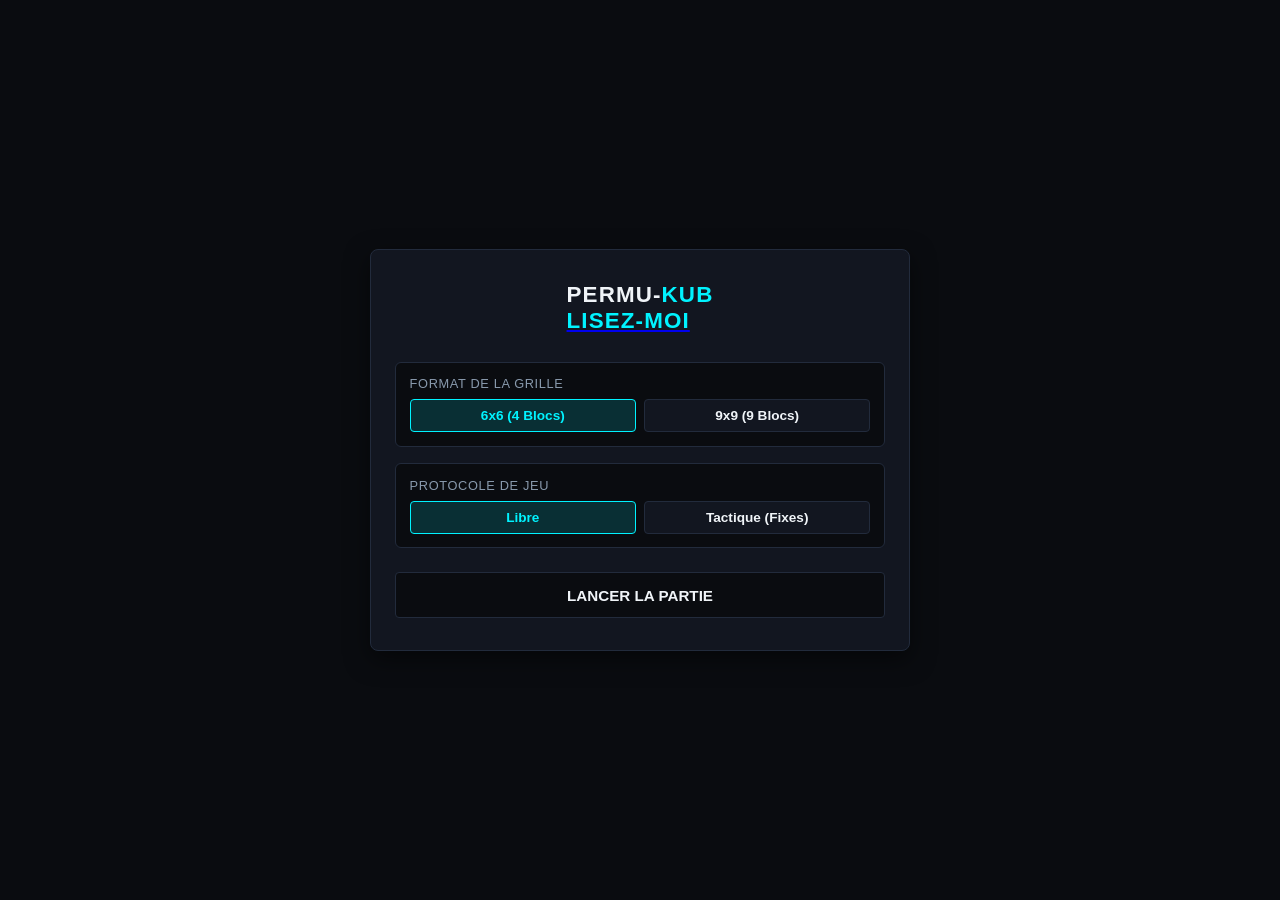
<file: index.html>
<!DOCTYPE html>
<html lang="fr">
<head>
    <meta charset="UTF-8">
    <meta name="viewport" content="width=device-width, initial-scale=1.0">
    <title>Permu-kub - Casse-tête de Permutation Spatiale</title>
    <link rel="stylesheet" href="binoku_style.css">
</head>
<body>

    <main class="binokub-container">
        <!-- Écran de Configuration / Menu Principal -->
        <div id="menu-screen" class="menu-screen">
            <header class="binokub-header" style="justify-content: center; border: none; margin-bottom: 0;">
                <h1 class="binokub-title">Permu-<span>kub</span><BR /><a href="README.html"><span class="binokub-title">Lisez-Moi</span></a></h1>
            </header>
            
            <div class="menu-group">
                <label>Format de la grille</label>
                <div class="options-row">
                    <button id="size-6" class="opt-btn active" data-size="6">6x6 (4 Blocs)</button>
                    <button id="size-9" class="opt-btn" data-size="9">9x9 (9 Blocs)</button>
                </div>
            </div>

            <div class="menu-group">
                <label>Protocole de jeu</label>
                <div class="options-row">
                    <button id="mode-1" class="opt-btn active" data-mode="1">Libre</button>
                    <button id="mode-2" class="opt-btn" data-mode="2">Tactique (Fixes)</button>
                </div>
            </div>

            <button id="btn-start-game" class="menu-btn">Lancer la Partie</button>
        </div>

        <!-- Interface de Jeu -->
        <div id="game-screen" style="display: none;">
            <header class="binokub-header">
                <h1 class="binokub-title">Permu-<span>kub</span></h1>
                <div style="display: flex; gap: 0.5rem;">
                    <button id="binoku-menu-btn" class="selector-btn">Menu</button>
                    <button id="binoku-reset-btn" class="selector-btn">Recommencer</button>
                </div>
            </header>

            <div class="binokub-status-panel">
                <div class="status-item">
                    <span class="status-label">État du Système</span>
                    <span id="binoku-status" class="status-value">Initialisation...</span>
                </div>
            </div>

            <div class="binokub-grid-wrapper">
                <div id="binoku-grid" class="binokub-grid">
                    <!-- Rempli dynamiquement -->
                </div>
            </div>
        </div>
    </main>

    <!-- Chargement séquentiel des scripts -->
    <script src="binoku_generator.js"></script>
    <script src="binoku_shuffler.js"></script>
    <script src="binoku_gameplay.js"></script>
</body>
</html>
</file>
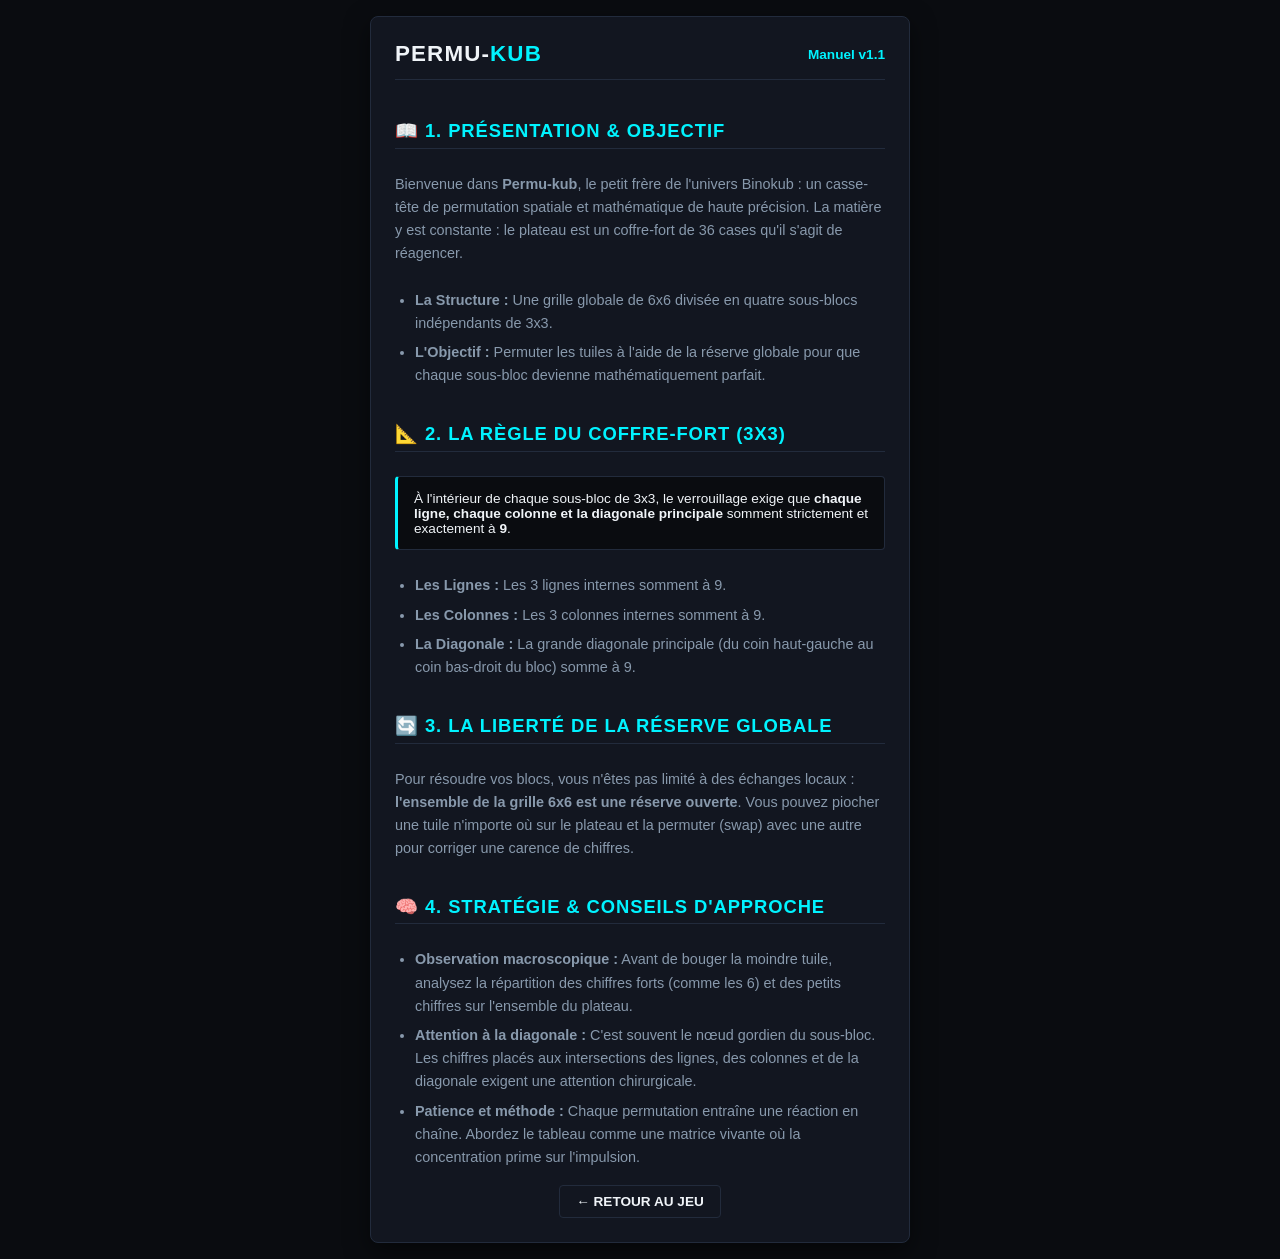
<file: README.html>
<!DOCTYPE html>
<html lang="fr">
<head>
    <meta charset="UTF-8">
    <meta name="viewport" content="width=device-width, initial-scale=1.0">
    <title>Permu-kub - Manuel du Stratège (README)</title>
    <link rel="stylesheet" href="binoku_style.css">
    <style>
        .readme-content {
            display: flex;
            flex-direction: column;
            gap: 1.5rem;
            text-align: left;
            padding: 0.5rem 0;
        }
        .readme-content h2 {
            font-size: 1.15rem;
            color: var(--text-accent);
            border-bottom: 1px solid var(--border-color);
            padding-bottom: 0.35rem;
            margin-top: 0.75rem;
            text-transform: uppercase;
            letter-spacing: 0.05em;
        }
        .readme-content h3 {
            font-size: 0.95rem;
            color: var(--text-main);
            margin-top: 0.5rem;
        }
        .readme-content p, .readme-content li {
            font-size: 0.9rem;
            color: var(--text-muted);
            line-height: 1.6;
        }
        .readme-content ul {
            padding-left: 1.25rem;
            display: flex;
            flex-direction: column;
            gap: 0.4rem;
        }
        .rule-box {
            background-color: var(--bg-primary);
            border: 1px solid var(--border-color);
            border-left: 3px solid var(--text-accent);
            border-radius: 4px;
            padding: 0.85rem 1rem;
            font-size: 0.85rem;
            color: var(--text-main);
        }
        .back-link {
            display: inline-block;
            background-color: var(--surface-color);
            color: var(--text-main);
            border: 1px solid var(--border-color);
            padding: 0.5rem 1rem;
            border-radius: 4px;
            text-decoration: none;
            font-size: 0.85rem;
            font-weight: 600;
            text-transform: uppercase;
            transition: var(--transition-fast);
            text-align: center;
            margin-top: 0.5rem;
        }
        .back-link:hover {
            background-color: var(--surface-hover);
            border-color: var(--text-accent);
            color: var(--text-accent);
        }
    </style>
</head>
<body>

    <main class="binokub-container">
        <!-- En-tête -->
        <header class="binokub-header">
            <h1 class="binokub-title">Permu-<span>kub</span></h1>
            <span class="status-value" style="color: var(--text-accent);">Manuel v1.1</span>
        </header>

        <!-- Contenu du Manuel -->
        <div class="readme-content">
            <h2>📖 1. Présentation & Objectif</h2>
            <p>Bienvenue dans <strong>Permu-kub</strong>, le petit frère de l'univers Binokub : un casse-tête de permutation spatiale et mathématique de haute précision. La matière y est constante : le plateau est un coffre-fort de 36 cases qu'il s'agit de réagencer.</p>
            <ul>
                <li><strong>La Structure :</strong> Une grille globale de 6x6 divisée en quatre sous-blocs indépendants de 3x3.</li>
                <li><strong>L'Objectif :</strong> Permuter les tuiles à l'aide de la réserve globale pour que chaque sous-bloc devienne mathématiquement parfait.</li>
            </ul>

            <h2>📐 2. La Règle du Coffre-Fort (3x3)</h2>
            <div class="rule-box">
                À l'intérieur de chaque sous-bloc de 3x3, le verrouillage exige que <strong>chaque ligne, chaque colonne et la diagonale principale</strong> somment strictement et exactement à <strong>9</strong>.
            </div>
            <ul>
                <li><strong>Les Lignes :</strong> Les 3 lignes internes somment à 9.</li>
                <li><strong>Les Colonnes :</strong> Les 3 colonnes internes somment à 9.</li>
                <li><strong>La Diagonale :</strong> La grande diagonale principale (du coin haut-gauche au coin bas-droit du bloc) somme à 9.</li>
            </ul>

            <h2>🔄 3. La Liberté de la Réserve Globale</h2>
            <p>Pour résoudre vos blocs, vous n'êtes pas limité à des échanges locaux : <strong>l'ensemble de la grille 6x6 est une réserve ouverte</strong>. Vous pouvez piocher une tuile n'importe où sur le plateau et la permuter (swap) avec une autre pour corriger une carence de chiffres.</p>

            <h2>🧠 4. Stratégie & Conseils d'Approche</h2>
            <ul>
                <li><strong>Observation macroscopique :</strong> Avant de bouger la moindre tuile, analysez la répartition des chiffres forts (comme les 6) et des petits chiffres sur l'ensemble du plateau.</li>
                <li><strong>Attention à la diagonale :</strong> C'est souvent le nœud gordien du sous-bloc. Les chiffres placés aux intersections des lignes, des colonnes et de la diagonale exigent une attention chirurgicale.</li>
                <li><strong>Patience et méthode :</strong> Chaque permutation entraîne une réaction en chaîne. Abordez le tableau comme une matrice vivante où la concentration prime sur l'impulsion.</li>
            </ul>
        </div>

        <!-- Bouton de retour au jeu -->
        <a href="index.html" class="back-link">← Retour au Jeu</a>
    </main>

</body>
</html>
</file>
<file: binoku_style.css>
/* ==========================================
   PERMU-KUB - STYLESHEET v2.1.0
   ========================================== */

:root {
    --bg-primary: #0a0c10;
    --surface-color: #121620;
    --surface-hover: #1a2030;
    --border-color: #222b3c;
    --border-block: #00f3ff;
    --text-main: #f0f4f8;
    --text-muted: #8899ac;
    --text-accent: #00f3ff;
    --danger-color: #ff3366;
    --success-color: #00ff66;
    --transition-fast: 0.2s ease;
}

* {
    box-sizing: border-box;
    margin: 0;
    padding: 0;
    font-family: 'Segoe UI', Roboto, Helvetica, Arial, sans-serif;
}

body {
    background-color: var(--bg-primary);
    color: var(--text-main);
    min-height: 100vh;
    display: flex;
    justify-content: center;
    align-items: center;
    padding: 1rem;
}

.binokub-container {
    background-color: var(--surface-color);
    border: 1px solid var(--border-color);
    border-radius: 8px;
    padding: 1.5rem;
    width: 100%;
    max-width: 540px;
    box-shadow: 0 8px 24px rgba(0, 0, 0, 0.5);
    text-align: center;
}

/* En-tête */
.binokub-header {
    display: flex;
    justify-content: space-between;
    align-items: center;
    margin-bottom: 1.25rem;
    border-bottom: 1px solid var(--border-color);
    padding-bottom: 0.75rem;
}

.binokub-title {
    font-size: 1.4rem;
    font-weight: 700;
    letter-spacing: 0.05em;
    text-transform: uppercase;
    color: var(--text-main);
}

.binokub-title span {
    color: var(--text-accent);
}

/* Boutons et Contrôles */
.selector-btn, .menu-btn {
    background-color: var(--bg-primary);
    color: var(--text-main);
    border: 1px solid var(--border-color);
    padding: 0.5rem 1rem;
    border-radius: 4px;
    cursor: pointer;
    font-size: 0.85rem;
    font-weight: 600;
    text-transform: uppercase;
    transition: var(--transition-fast);
}

.selector-btn:hover, .menu-btn:hover {
    background-color: var(--surface-hover);
    border-color: var(--text-accent);
    color: var(--text-accent);
}

.menu-btn {
    width: 100%;
    padding: 0.85rem;
    margin-top: 0.5rem;
    font-size: 0.95rem;
}

/* Menu de configuration */
.menu-screen {
    display: flex;
    flex-direction: column;
    gap: 1rem;
    padding: 0.5rem 0;
    text-align: left;
}

.menu-group {
    background-color: var(--bg-primary);
    border: 1px solid var(--border-color);
    padding: 0.85rem;
    border-radius: 6px;
}

.menu-group label {
    display: block;
    font-size: 0.8rem;
    text-transform: uppercase;
    letter-spacing: 0.05em;
    color: var(--text-muted);
    margin-bottom: 0.5rem;
}

.options-row {
    display: flex;
    gap: 0.5rem;
}

.opt-btn {
    flex: 1;
    background-color: var(--surface-color);
    color: var(--text-main);
    border: 1px solid var(--border-color);
    padding: 0.5rem;
    border-radius: 4px;
    cursor: pointer;
    font-size: 0.85rem;
    font-weight: 600;
    transition: var(--transition-fast);
}

.opt-btn.active {
    background-color: rgba(0, 243, 255, 0.15);
    border-color: var(--text-accent);
    color: var(--text-accent);
}

/* Panneau de statut */
.binokub-status-panel {
    background-color: var(--bg-primary);
    border: 1px solid var(--border-color);
    border-radius: 6px;
    padding: 0.75rem;
    margin-bottom: 1.25rem;
}

.status-label {
    font-size: 0.7rem;
    text-transform: uppercase;
    letter-spacing: 0.1em;
    color: var(--text-muted);
    display: block;
    margin-bottom: 0.2rem;
}

.status-value {
    font-size: 0.85rem;
    font-weight: 600;
    color: var(--text-accent);
}

/* Grilles dynamiques */
.binokub-grid-wrapper {
    display: flex;
    justify-content: center;
}

.binokub-grid {
    display: grid;
    gap: 3px;
    background-color: var(--border-color);
    padding: 3px;
    border-radius: 6px;
}

.grid-6x6 {
    grid-template-columns: repeat(6, 1fr);
}

.grid-9x9 {
    grid-template-columns: repeat(9, 1fr);
}

/* Tuiles de jeu */
.binoku-tile {
    background-color: var(--surface-color);
    border: 1px solid var(--border-color);
    color: var(--text-main);
    font-weight: 600;
    display: flex;
    align-items: center;
    justify-content: center;
    cursor: pointer;
    border-radius: 2px;
    transition: var(--transition-fast);
    user-select: none;
}

/* Dimensions adaptatives selon la taille de grille */
.grid-6x6 .binoku-tile {
    width: 46px;
    height: 46px;
    font-size: 1.15rem;
}

.grid-9x9 .binoku-tile {
    width: 34px;
    height: 34px;
    font-size: 0.9rem;
}

.binoku-tile:hover {
    background-color: var(--surface-hover);
    border-color: var(--text-accent);
}

.binoku-tile.selected {
    border-color: var(--text-accent);
    background-color: rgba(0, 243, 255, 0.15);
    box-shadow: 0 0 8px rgba(0, 243, 255, 0.3);
}

/* Séparations nettes des sous-blocs 3x3 */
/* Pour 6x6 : bordure renforcée après la colonne 3 et la ligne 3 */
.grid-6x6 .binoku-tile:nth-child(6n + 3) {
    border-right: 2px solid var(--border-block);
}
.grid-6x6 .binoku-tile:nth-child(n+13):nth-child(-n+18),
.grid-6x6 .binoku-tile:nth-child(n+1):nth-child(-n+6):nth-last-child(n+31) {
    /* Ligne 3 renforcée en bas */
}
/* Approche universelle par classes de blocs injectées en JS pour une propreté absolue */
.border-right-block {
    border-right: 2px solid var(--border-block) !important;
}
.border-bottom-block {
    border-bottom: 2px solid var(--border-block) !important;
}

/* Tuiles fixes (Mode 2 - Tactique) : Blanches et ancrées */
.binoku-tile.tile-frozen {
    background-color: var(--surface-hover);
    color: #ffffff;
    border-color: var(--text-accent);
    font-weight: 700;
    cursor: not-allowed;
    box-shadow: inset 0 0 6px rgba(0, 243, 255, 0.2);
}
</file>
